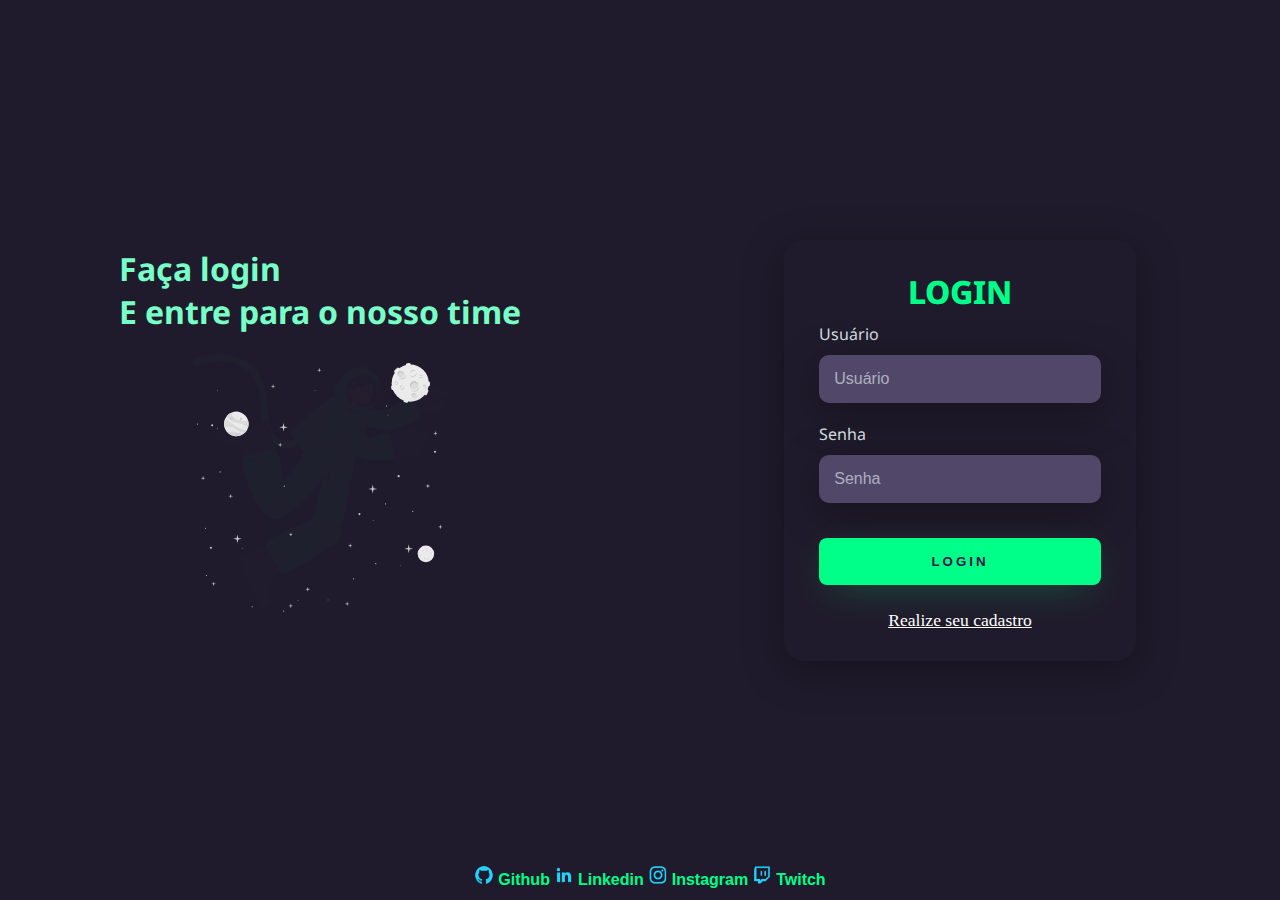
<file: Index.html>
<!DOCTYPE html>
<html lang="pt-br">
<head>
    <meta charset="UTF-8">
    <meta name="viewport" content="width=device-width, initial-scale=1.0">
    <link rel="stylesheet" href="style.css">
    <title>Login</title>
</head>
<body class="index">
    <div class="main-login">
        <div class="left-login">
            <h1>Faça login  <br> E entre para o nosso time</h1>
            <img src="/assets/Astronauta.svg" class="h1-img" alt="Astronauta">
        </div>
        <div class="Right-login">
            <div class="card-login">
                <h1>LOGIN</h1>
                <div class="textfield">
                    <label for="Usuário">Usuário</label>
                    <input type="text" name="usuario" placeholder="Usuário">
                </div>
                <div class="textfield">
                    <label for="Senha">Senha</label>
                    <input type="password" name="senha" placeholder="Senha">
                </div>
                <button class="btn-login">Login</button>
                <a class="cadastro" href="Index2.html">Realize seu cadastro</a>
            </div>   
        </div>
    </div>
    <footer class="rodape">
        <img class="img" src="/assets/github.png" alt="Github">
        <a class="link" href="https://github.com/BrenoSantoss">Github</a>
        <img class="img" src="/assets/linkedin.png" alt="linkedin">
        <a class="link" href="https://www.linkedin.com/feed/">Linkedin</a>
        <img class="img" src="/assets/instagram.png" alt="instagram">
        <a class="link" href="https://www.instagram.com/bv_santoss/">Instagram</a>
        <img class="img" src="/assets/twitch.png" alt="twitch">
        <a class="link" href="https://www.twitch.tv/bsant0ss">Twitch</a>  
    </footer>
</body>
</html>
</file>
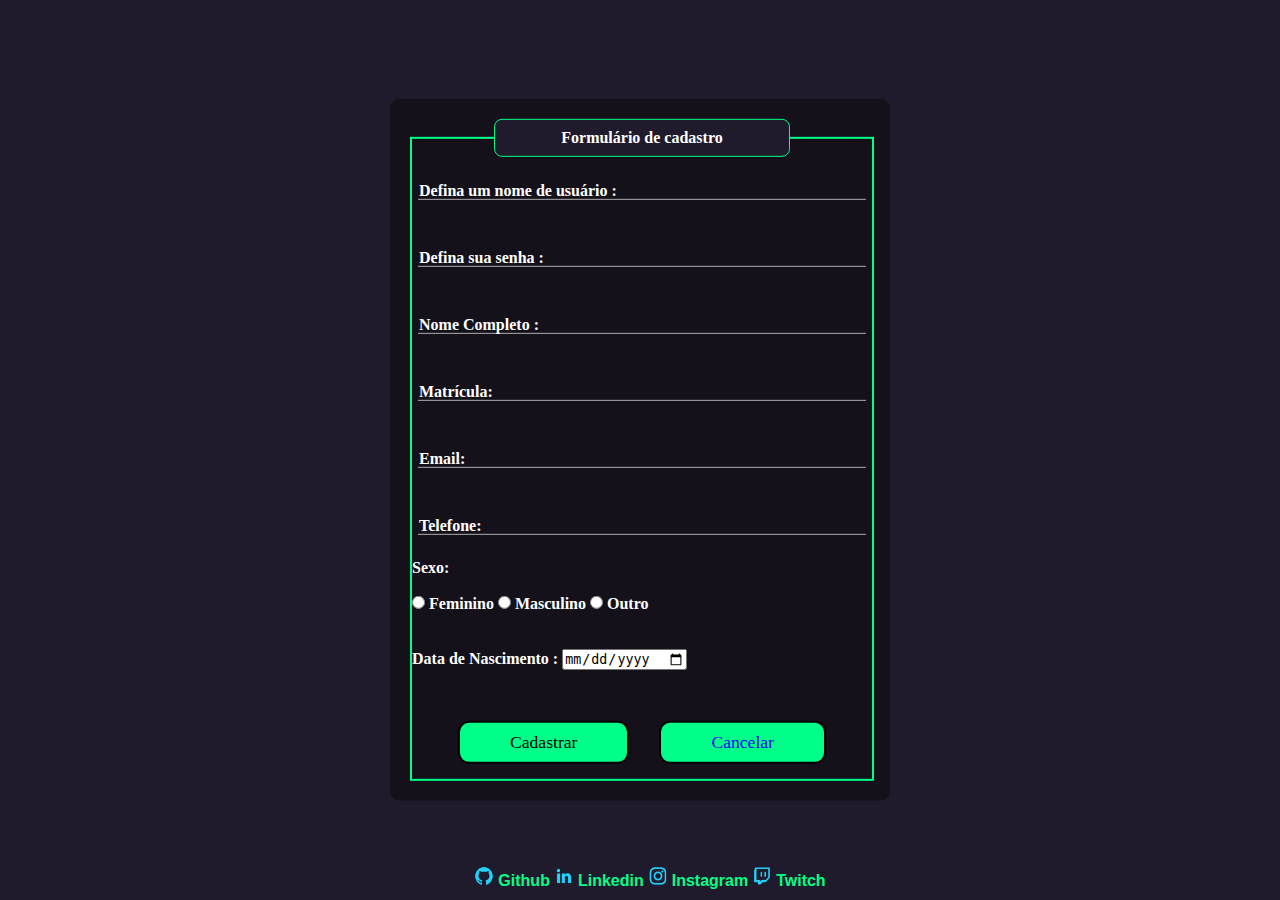
<file: Index2.html>
<!DOCTYPE html>
<html lang="pt-br">
<head>
    <meta charset="UTF-8">
    <meta name="viewport" content="width=device-width, initial-scale=1.0">
    <link rel="stylesheet" href="style.css">
    <title>Cadastro</title>
</head>

<body class="color">
    <main>
        <div class="box">
            <form action="">
                <fieldset>
                    <legend class="form"><b>Formulário de cadastro</b></legend>
                    <br>
                    <div class="inputbox">
                        <input type="text" name="username" id="username" class="inputuser" required>
                        <label for="username" class="label"><b>Defina um nome de usuário :</b></label>
                    </div>
                    <br><br>
                    <div class="inputbox">
                        <input type="password" name="password" id="password" class="inputuser" required>
                        <label for="password" class="label"><b>Defina sua senha :</b></label>
                    </div>
                    <br><br>
                    <div class="inputbox">
                        <input type="text" name="Nome" id="Nome" class="inputuser" required>
                        <label for="Nome" class="label"><b>Nome Completo :</b></label>
                    </div>
                    <br><br>
                    <div class="inputbox">
                        <input type="text" name="Matricula" id="Matricula" class="inputuser" required>
                        <label for="Matricula" class="label"><b>Matrícula:</b></label>
                    </div>
                    <br><br>
                    <div class="inputbox">
                        <input type="text" name="Email" id="Email" class="inputuser" required>
                        <label for="Email" class="label"><b>Email:</b></label>
                    </div>
                    <br><Br>
                    <div class="inputbox">
                        <input type="number" name="Telefone" id="Telefone" class="inputuser" required>
                        <label for="Telefone" class="label"><b>Telefone:</b></label>
                    </div>
                    <br>
                    <p><b>Sexo:</b></p>
                    <br>
                    <input type="radio" name="genero" value="Feminino" required>
                    <label for="Feminino"><b>Feminino</b></label>
                    <input type="radio" name="genero" value="Masculino" required>
                    <label for="Masculino"><b>Masculino</b></label>
                    <input type="radio" name="genero" value="Outro" required>
                    <label for="Outro"><b>Outro</b></label>
                    <br><br><br>
                    <label for="data_nascimento"><b>Data de Nascimento :</b></label>
                    <input type="date" name="data_nascimento" id="data_nascimento" required>
                    <br><br><br>
                    <div class="botao-div">    
                        <button class="botao">Cadastrar</button>
                        <a class="botao" href="./Index.html">Cancelar</a>
                    </div>
                </fieldset> 
            </form>
        </div>
    </main>
    <footer class="rodape">
        <img class="img" src="/assets/github.png" alt="Github">
        <a class="link" href="https://github.com/BrenoSantoss">Github</a>
        <img class="img" src="/assets/linkedin.png" alt="linkedin">
        <a class="link" href="https://www.linkedin.com/in/breno-santos-b18511258/">Linkedin</a>
        <img class="img" src="/assets/instagram.png" alt="instagram">
        <a class="link" href="https://www.instagram.com/bv_santoss/">Instagram</a>
        <img class="img" src="/assets/twitch.png" alt="twitch">
        <a class="link" href="https://www.twitch.tv/bsant0ss">Twitch</a>
    </footer>
</body>
</html>
</file>
<file: style.css>
@import url('https://fonts.googleapis.com/css2?family=Noto+Sans&display=swap');

*{
    margin: 0;
    padding: 0;
}

:root{
    --cor-primaria: #201B2C;
    --cor-secundaria: #00ff88;
    --cor-terciaria: #77ffc7;
}

.index {
    box-sizing: border-box; 
    font-family: 'Noto Sans', sans-serif;
}

.main-login{
    width: 100%;
    height: 100%;
    background: var(--cor-primaria);
    display: flex;
    justify-content: center;
    align-items: center;
}

.left-login{
    width: 50vw;
    height: 100vh;
    display: flex;
    justify-content: center;
    align-items: center;
    flex-direction: column;
}

.left-login > h1 {
    font-size: 2rem;
    color: var(--cor-terciaria);
}

.h1-img{
    width: 25vw;
}

.Right-login{
    width: 50vw;
    height: 100vh;
    display: flex;
    justify-content: center;
    align-items: center;
}

.card-login{
    width: 22vw;
    display: flex;
    justify-content: center;
    align-items: center;
    flex-direction: column;
    padding: 30px 35px;
    background-color: var(--cor-primaria);
    border-radius: 20px;
    box-shadow: 0px 10px 40px #00000056;
}

.card-login > h1{
    color : var(--cor-secundaria);
    font-weight: 800;
    margin: 0;
} 

.textfield{
    width: 100%;
    display: flex;
    flex-direction: column;
    align-items: flex-start;
    justify-content: center;
    margin: 10px 0px;
}

.textfield > input{
    width: 100%;
    border: none;
    border-radius: 10px;
    padding: 15px;
    background : #514869;
    color: #f0ffffde;
    font-size: 1rem;
    box-shadow: 0px 10px 40px #00000056;
    outline: none;
    box-sizing: border-box;
}

.textfield > label{
        color: #f0ffffde;
        margin-bottom: 10px;
}

.textfield > input::placeholder{
        color: #f0ffff94;
}

.btn-login{
        width: 100%;
        padding: 16px 0px;
        margin: 25px;
        border: none;
        border-radius: 8px;
        outline: none;
        text-transform: uppercase;
        font-weight: 800;
        letter-spacing: 3px;
        color: #2b134b;
        background: var(--cor-secundaria);
        cursor: pointer;
        box-shadow: 0px 10px 40px -12px #00ff8052; 
}

.cadastro{
    color: white;
    font-size: 1.1rem;
    font-family: 'Times New Roman', Times, serif;
}

.rodape {
    background: #201B2C;
    color: white;
    text-align: center;
    padding: 10px;
    position: fixed;
    bottom: 0;
    width: 100%;
}

.img {
    height: 20px;
    width: 20px;
}

.link {
    text-decoration: none;
    font-weight: 600;
    color: #00ff88;
    font-family: Arial, Helvetica, sans-serif;
}

@media only screen and (max-width: 900px){
    .card-login{
        width: 85%;
    }
}

@media only screen and (max-width: 600px){
    .main-login{
        flex-direction: column;
    }

    .left-login > h1{
        display: none;
    }

    .left-login{
        width: 100%;
        height: auto;
    }

    .left-login >.h1-img{
        width: 50vw;
    }

    .card-login{ 
    width: 90%;
}
}
/*[base64]*/
/*[base64]*/
.color{
    background: #201B2C;
}

.box {
    position: absolute;
    top: 50%;
    left: 50%;
    transform: translate(-50%, -50%);
    background: #14111b;
    padding: 20px; 
    border-radius: 10px;
    width: 100%;
    color: white;
    max-width: 460px;
    
}

fieldset{
    border: 2px solid #00ff88;
    width: 100%;
}

legend{
    border: 1px solid #00ff88;
    display: flex;
    padding: 3%;
    text-align: center;
    background: var(--cor-primaria);
    border-radius: 8px;
    justify-content: center;
}

.form{
    display: flex;
    width: 60%;
    padding: 9px;
}

.inputbox {
    position: relative;
    padding: 6px;
}

.inputuser {
    background: none;
    border: none;
    border-bottom: 1px solid rgb(173, 172, 172);
    outline: none;
    color: white;
    font-size: 1rem;
    width: 100%;
    letter-spacing: 1px;
}

.label {
    position: absolute;
    top: 0;
    left: 0;
    pointer-events: none;
    transition: .5s;
    padding: 7px;
}

.inputuser:focus ~ .label,
.inputuser:valid ~ .label {
    top: -20px;
    font-size: 1.1rem;
    color: #00ff88;
}

.botao-div{
    display: flex;
    padding: 15px;
    justify-content: center;
    gap: 30px;
    align-items: center;
}

.botao{
    border-radius: 11px;
    border: 2px solid black;
    outline: none;
    text-decoration: none;
    padding: 9px 50px;
    cursor: pointer;
    box-shadow: black;
    background-color: var(--cor-secundaria);
    font-size: 1.1rem;
    font-family: 'Times New Roman', Times, serif;
}

@media(max-width:900px) {
    .main-login{
    display: flex;
    }
    .rodape{
        text-align: left;
    }

}

@media(max-width:900px) {
    .box{
    display: block;
    }
    .rodape{
        text-align: left;
    }

}
</file>
